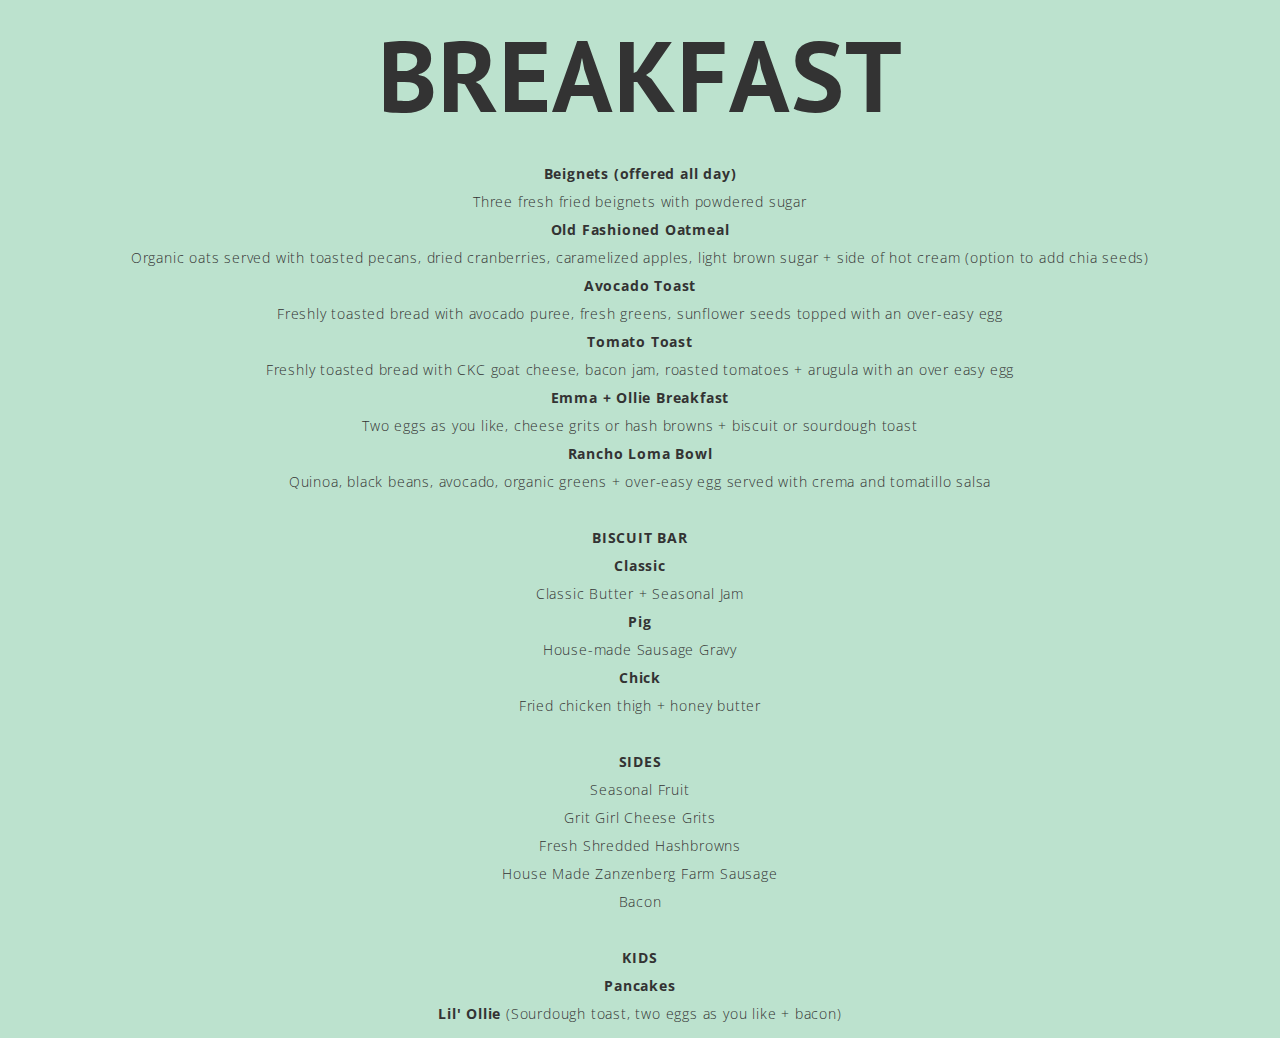
<file: breakfast.html>
<!DOCTYPE html>
<html lang="en">
   <head>
      <title>fredericksburg texas - breakfast lunch brunch</title>
      <meta charset="utf-8">
      <meta http-equiv="X-UA-Compatible" content="IE=Edge">
      <meta name="viewport" content="width=device-width, initial-scale=1">
      <meta name="keywords" content="">
      <meta name="description" content="">
      <!-- stylesheets css -->
      <link rel="stylesheet" href="css/bootstrap.min.css">
      <link rel="stylesheet" href="css/animate.min.css">
      <link rel="stylesheet" href="css/font-awesome.min.css">
      <link rel="stylesheet" href="css/owl.theme.css">
      <link rel="stylesheet" href="css/owl.carousel.css">
      <link rel="stylesheet" href="css/nivo-lightbox.css">
      <link rel="stylesheet" href="css/nivo_themes/default/default.css">
      <link rel="stylesheet" href="css/flexslider.css">
      <link rel="stylesheet" href="css/style.css">
      <link href='https://fonts.googleapis.com/css?family=PT+Sans:700,400' rel='stylesheet' type='text/css'>
      <link href='https://fonts.googleapis.com/css?family=Open+Sans:300,600,400' rel='stylesheet' type='text/css'>
   </head>
   <body id="menuPages"
   <div>
      <h1><strong>BREAKFAST</strong></h1>
      <br>
      <p><strong>Beignets (offered all day)</strong><br>
         Three fresh fried beignets with powdered sugar
         <br>
         <strong>Old Fashioned Oatmeal</strong><br>
         Organic oats served with toasted pecans, dried cranberries, caramelized apples, light brown sugar + side of hot cream (option to add chia seeds)
         <br>
         <strong>Avocado Toast</strong><br>
         Freshly toasted bread with avocado puree, fresh greens, sunflower seeds topped with an over-easy egg
         <br>
         <strong>Tomato Toast</strong><br>
         Freshly toasted bread with CKC goat cheese, bacon jam, roasted tomatoes + arugula with an over easy egg
         <br>
         <strong>Emma + Ollie Breakfast</strong><br>
         Two eggs as you like, cheese grits or hash browns + biscuit or sourdough toast
         <br>
         <strong>Rancho Loma Bowl</strong><br>
         Quinoa, black beans, avocado, organic greens + over-easy egg served with crema and tomatillo salsa
         <br><br>
         <strong>BISCUIT BAR</strong><br>
         <strong>Classic</strong><br>
         Classic Butter + Seasonal Jam<br>
         <strong>Pig</strong><br>
         House-made Sausage Gravy<br>
         <strong>Chick</strong><br>
         Fried chicken thigh + honey butter
         <br><br>
         <strong>SIDES</strong><br>
         Seasonal Fruit<br>
         Grit Girl Cheese Grits<br>
         Fresh Shredded Hashbrowns<br>
         House Made Zanzenberg Farm Sausage<br>
         Bacon
         <br>
         <br><strong>KIDS</strong><br>
         <strong>Pancakes</strong><br>
        <strong> Lil' Ollie</strong> (Sourdough toast, two eggs as you like + bacon)<br>
   </div>
   </body>
</html>
</file>
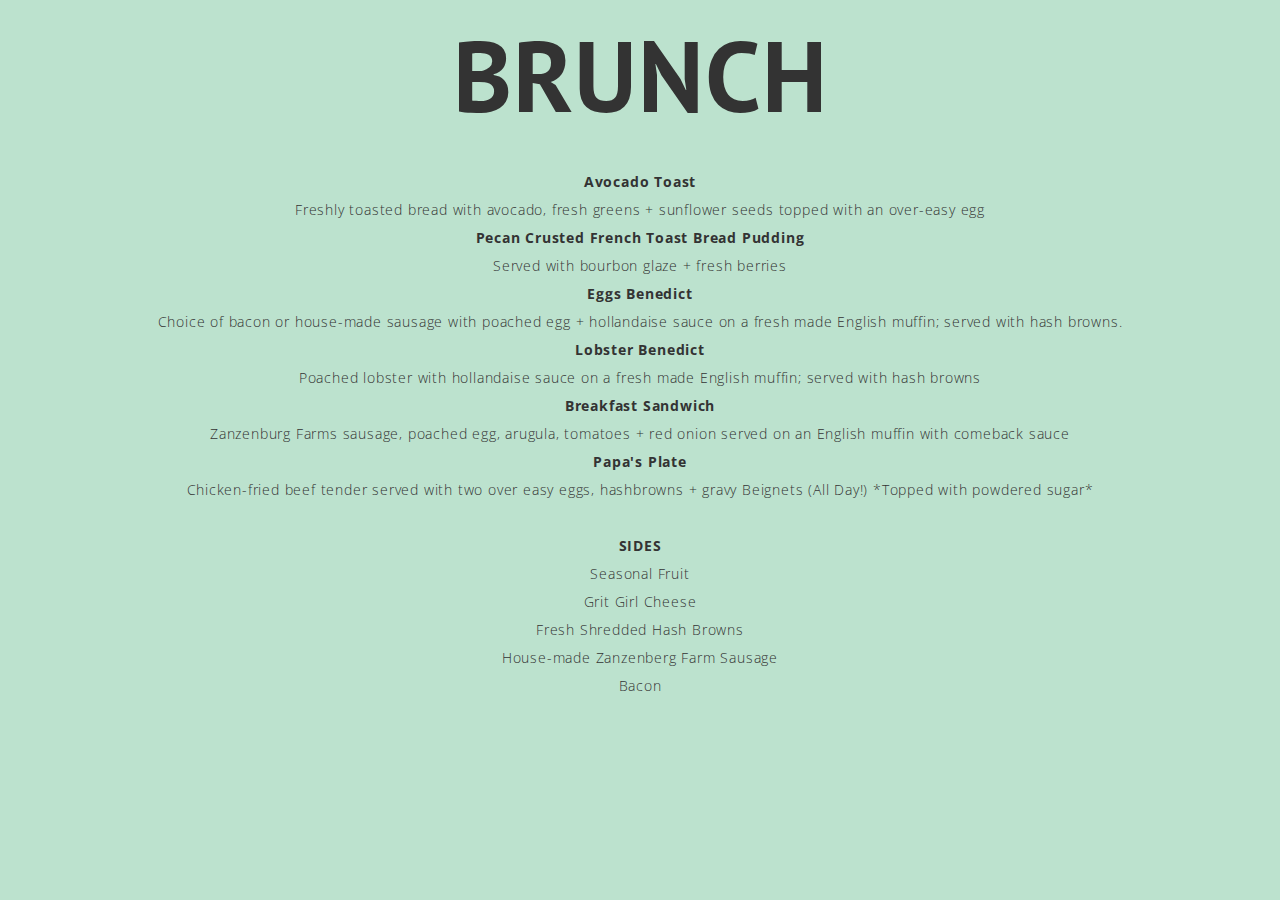
<file: brunch.html>
<!DOCTYPE html>
<html lang="en">
   <head>
      <title>Food - Responsive HTML Template</title>
      <meta charset="utf-8">
      <meta http-equiv="X-UA-Compatible" content="IE=Edge">
      <meta name="viewport" content="width=device-width, initial-scale=1">
      <meta name="keywords" content="">
      <meta name="description" content="">
      <!-- stylesheets css -->
      <link rel="stylesheet" href="css/bootstrap.min.css">
      <link rel="stylesheet" href="css/animate.min.css">
      <link rel="stylesheet" href="css/font-awesome.min.css">
      <link rel="stylesheet" href="css/owl.theme.css">
      <link rel="stylesheet" href="css/owl.carousel.css">
      <link rel="stylesheet" href="css/nivo-lightbox.css">
      <link rel="stylesheet" href="css/nivo_themes/default/default.css">
      <link rel="stylesheet" href="css/flexslider.css">
      <link rel="stylesheet" href="css/style.css">
      <link href='https://fonts.googleapis.com/css?family=PT+Sans:700,400' rel='stylesheet' type='text/css'>
      <link href='https://fonts.googleapis.com/css?family=Open+Sans:300,600,400' rel='stylesheet' type='text/css'>
   </head>
   <body id="menuPages"
   <div>
      <h1>BRUNCH</h1>
      <p>
         <br>
         <strong>Avocado Toast</strong><br>
         Freshly toasted bread with avocado, fresh greens + sunflower seeds topped with an over-easy egg
         <br>
         <strong>Pecan Crusted French Toast Bread Pudding</strong><br>
         Served with bourbon glaze + fresh berries
         <br>
         <strong>Eggs Benedict</strong><br>
         Choice of bacon or house-made sausage with poached egg + hollandaise sauce on a fresh made English muffin; served with hash browns.
         <br>
         <strong>Lobster Benedict</strong><br>
         Poached lobster with hollandaise sauce on a fresh made English muffin; served with hash browns<br>
         <strong>Breakfast Sandwich</strong><br>
         Zanzenburg Farms sausage, poached egg, arugula, tomatoes + red onion served on an English muffin with comeback sauce
         <br>
         <strong>Papa's Plate</strong><br>
         Chicken-fried beef tender served with two over easy eggs, hashbrowns + gravy
         Beignets (All Day!) *Topped with powdered sugar*
         <br>
         <br>
         <strong>SIDES</strong><br>
         Seasonal Fruit<br>
         Grit Girl Cheese <br>
         Fresh Shredded Hash Browns<br>
         House-made Zanzenberg Farm Sausage<br>
         Bacon
      </p>
   </div>
   </body>
</html>
</file>
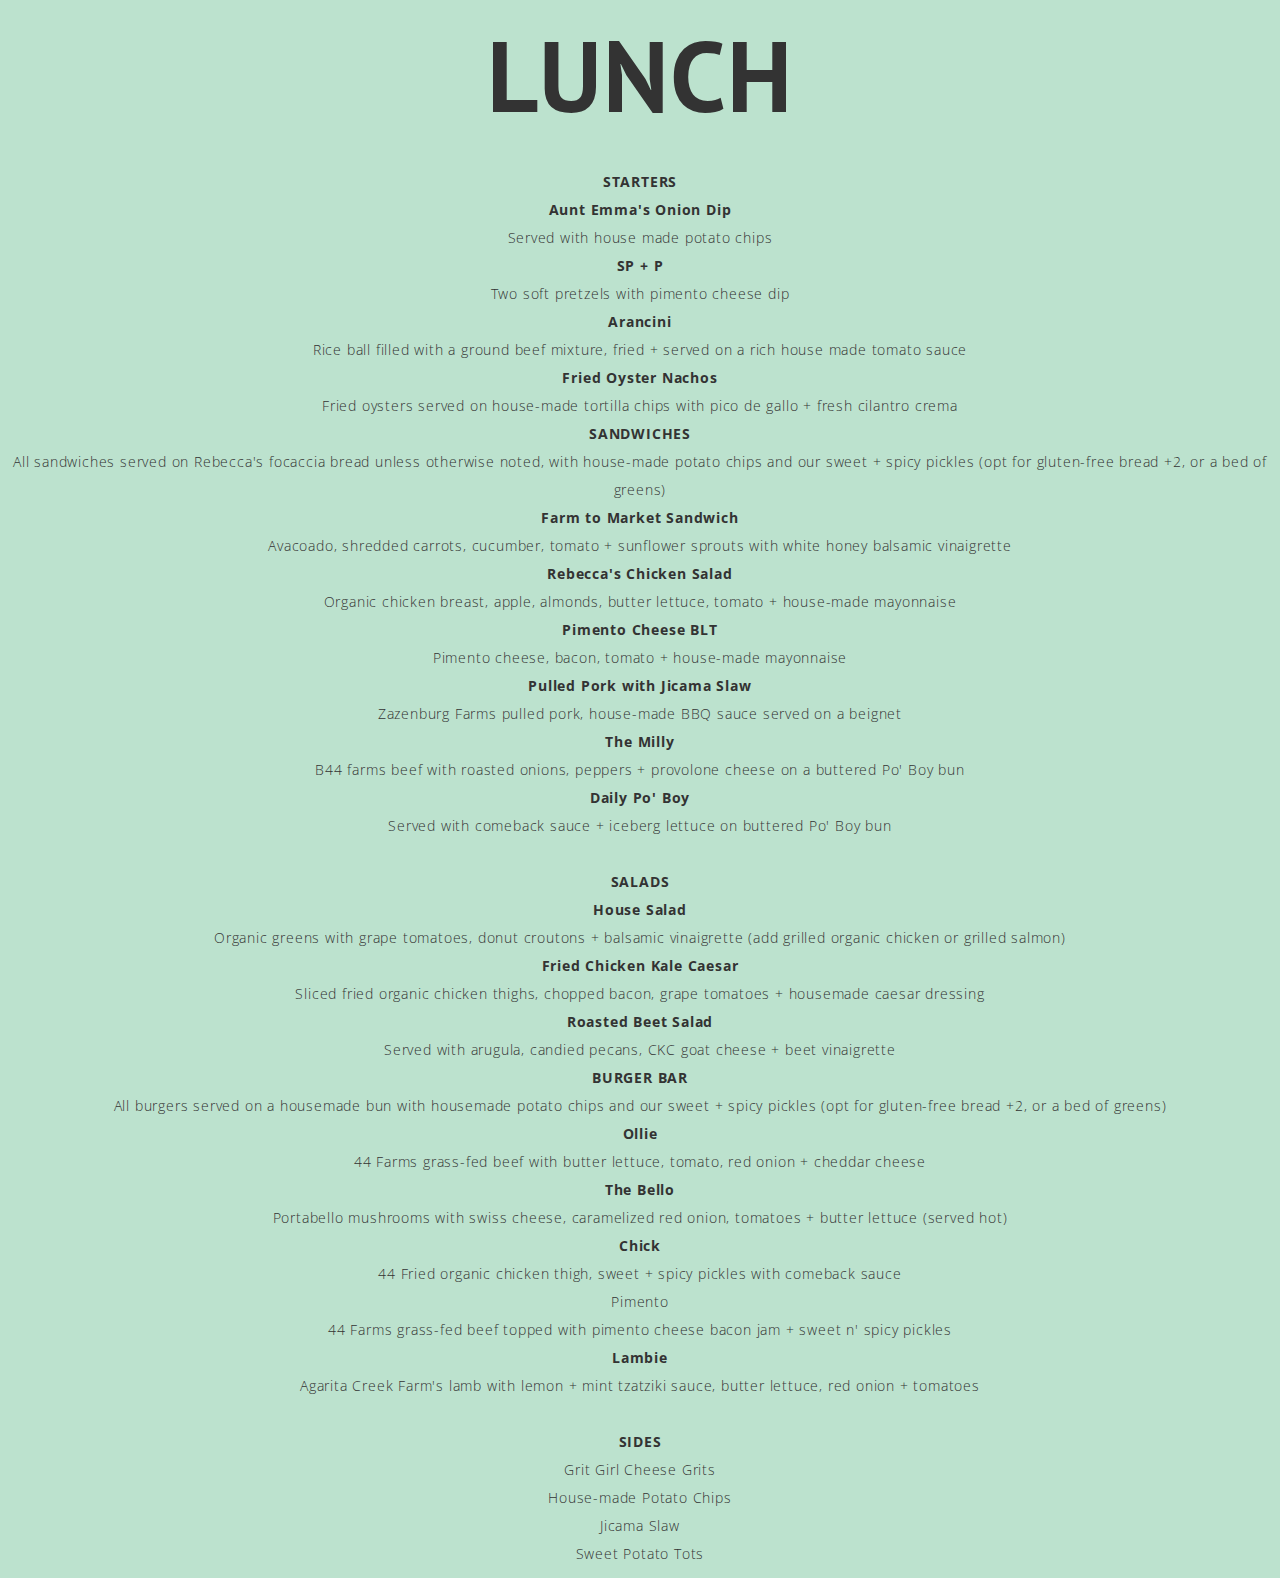
<file: lunch.html>
<!DOCTYPE html>
<html lang="en">
<head>

	<title>Food - Responsive HTML Template</title>

  <meta charset="utf-8">
	<meta http-equiv="X-UA-Compatible" content="IE=Edge">
	<meta name="viewport" content="width=device-width, initial-scale=1">
	<meta name="keywords" content="">
  <meta name="description" content="">

	<!-- stylesheets css -->
	<link rel="stylesheet" href="css/bootstrap.min.css">

	<link rel="stylesheet" href="css/animate.min.css">
	<link rel="stylesheet" href="css/font-awesome.min.css">

  <link rel="stylesheet" href="css/owl.theme.css">
  <link rel="stylesheet" href="css/owl.carousel.css">

  <link rel="stylesheet" href="css/nivo-lightbox.css">
  <link rel="stylesheet" href="css/nivo_themes/default/default.css">

  <link rel="stylesheet" href="css/flexslider.css">

	<link rel="stylesheet" href="css/style.css">

  <link href='https://fonts.googleapis.com/css?family=PT+Sans:700,400' rel='stylesheet' type='text/css'>
  <link href='https://fonts.googleapis.com/css?family=Open+Sans:300,600,400' rel='stylesheet' type='text/css'>

</head>
<body id="menuPages"
<div>
<h1>LUNCH</h1>
<p>
	<br>
	<strong>STARTERS</strong><br>
	<strong>Aunt Emma's Onion Dip</strong><br>
	Served with house made potato chips<br>

	<strong>SP + P</strong><br>
	Two soft pretzels with pimento cheese dip<br>

	<strong>Arancini</strong><br>
Rice ball filled with a ground beef mixture, fried + served on a rich house made tomato sauce<br>
	<strong>Fried Oyster Nachos</strong><br>
	Fried oysters served on house-made tortilla chips with pico de gallo + fresh cilantro crema<br>
	<strong>SANDWICHES</strong><br>
	All sandwiches served on Rebecca's focaccia bread unless otherwise noted, with house-made potato chips and our sweet + spicy pickles (opt for gluten-free bread +2, or a bed of greens)<br>
	<strong>Farm to Market Sandwich</strong><br>
	Avacoado, shredded carrots, cucumber, tomato + sunflower sprouts with white honey balsamic vinaigrette<br>
	<strong>Rebecca's Chicken Salad</strong><br>
	Organic chicken breast, apple, almonds, butter lettuce, tomato + house-made mayonnaise<br>
	<strong>Pimento Cheese BLT</strong><br>
	Pimento cheese, bacon, tomato + house-made mayonnaise<br>
	<strong>Pulled Pork with Jicama Slaw</strong><br>
	Zazenburg Farms pulled pork, house-made BBQ sauce served on a beignet<br>
	<strong>The Milly</strong><br>
	B44 farms beef with roasted onions, peppers + provolone cheese on a buttered Po' Boy bun<br>
	<strong>Daily Po' Boy</strong><br>
	Served with comeback sauce + iceberg lettuce on buttered Po' Boy bun<br>
	<br>
	<strong>SALADS</strong><br>
	<strong>House Salad</strong><br>
	Organic greens with grape tomatoes, donut croutons + balsamic vinaigrette (add grilled organic chicken or grilled salmon)<br>
	<strong>Fried Chicken Kale Caesar</strong><br>
	Sliced fried organic chicken thighs, chopped bacon, grape tomatoes + housemade  caesar dressing<br>
	<strong>Roasted Beet Salad</strong><br>
	Served with arugula, candied pecans, CKC goat cheese + beet vinaigrette<br>
	<strong>BURGER BAR</strong><br>
	All burgers served on a housemade bun with housemade potato chips and our sweet + spicy pickles (opt for gluten-free bread +2, or a bed of greens)<br>
	<strong>Ollie</strong><br>
	44 Farms grass-fed beef with butter lettuce, tomato, red onion + cheddar cheese<br>
	<strong>The Bello</strong><br>
	Portabello mushrooms with swiss cheese, caramelized red onion, tomatoes + butter lettuce (served hot)<br>
	<strong>Chick</strong><br>
	44 Fried organic chicken thigh, sweet + spicy pickles with comeback sauce<br>
	Pimento<br>
	44 Farms grass-fed beef topped with pimento cheese bacon jam + sweet n' spicy pickles<br>
	<strong>Lambie</strong><br>
	Agarita Creek Farm's lamb with lemon + mint tzatziki sauce, butter lettuce, red onion + tomatoes<br>
	<br>
	<strong>SIDES</strong><br>
	Grit Girl Cheese Grits<br>
	House-made Potato Chips<br>
	Jicama Slaw<br>
	Sweet Potato Tots </p></div></body></html>
</file>
<file: css/flexslider.css>
/* flexslider section */
.flexslider {
  margin-top: 114px;
  width: 100%;
  max-width: 100%;
  min-width: 100%;
  overflow: hidden;
}

.flex-direction-nav a {
  color: #444444;
  width: 40px;
  height: 40px;
  background-color: rgba(255,255,255, 0.3);
  -webkit-border-radius: 1px;
  border-radius: 1px;
  margin: -20px 0 0 0;
  text-align: center;
  line-height: 40px;
}

.flex-direction-nav a:hover
 {
  color: #444444;
  width: 40px;
  height: 40px;
  background-color: white;
  -webkit-border-radius: 1px;
  border-radius: 1px;
  margin: -20px 0 0 0;
  text-align: center;
  line-height: 40px;
}

.flex-caption {
  position: absolute;
  top: 30%;
  width: 100%;
  text-align: center;
  z-index: 999;
  color: white;
}
.flex-caption h4  {
    color: #eee;
}
.no-js .slides > li:first-child {
  display: block;
}

@media (max-width: 850px) {
  .flex-caption {
    top: 56%;
  }
}


/* FlexSlider Default Theme
*********************************/
.flexslider {
  margin: 0;
  position: relative;
  zoom: 1;
}

.flex-viewport {
  max-height: 2000px;
  -webkit-transition: all 1s ease;
  -moz-transition: all 1s ease;
  -o-transition: all 1s ease;
  transition: all 1s ease;
}

.loading .flex-viewport {
  max-height: 300px;
}

.flexslider .slides {
  zoom: 1;
}

.carousel li {
  margin-right: 5px;
}

/* Direction Nav */
.flex-direction-nav {
  *height: 0;
}

.flex-direction-nav a {
  text-decoration: none;
  display: block;
  position: absolute;
  top: 48%;
  z-index: 10;
  overflow: hidden;
  opacity: 0;
  cursor: pointer;
  -webkit-transition: all .3s ease;
  -moz-transition: all .3s ease;
  transition: all .3s ease;
}

.flex-direction-nav .flex-prev {
  left: -50px;
}

.flex-direction-nav .flex-next {
  right: -50px;
}

.flexslider:hover .flex-prev {
  opacity: 1;
  left: 30px;
}

.flexslider:hover .flex-next {
  opacity: 1;
  right: 30px;
}

.flexslider:hover .flex-next:hover, .flexslider:hover .flex-prev:hover {
  opacity: 1;
}

.flex-direction-nav .flex-disabled {
  opacity: 0 !important;
  filter: alpha(opacity=0);
  cursor: default;
}

.flex-direction-nav a:before {
  font-family: "FontAwesome";
  font-size: 24px;
  display: inline-block;
  content: '\f104';
}

.flex-direction-nav a.flex-next:before {
  content: '\f105';
}

/* Pause/Play */
.flex-pauseplay a {
  display: block;
  width: 20px;
  height: 20px;
  position: absolute;
  bottom: 5px;
  left: 10px;
  opacity: 0.8;
  z-index: 10;
  overflow: hidden;
  cursor: pointer;
  color: #000;
}

.flex-pauseplay a:before {
  font-family: "flexslider-icon";
  font-size: 20px;
  display: inline-block;
  content: '\f004';
}

.flex-pauseplay a:hover {
  opacity: 1;
}

.flex-pauseplay a.flex-play:before {
  content: '\f003';
}

/* Control Nav */
.flex-control-nav {
  width: 100%;
  position: absolute;
  bottom: -40px;
  text-align: center;
}

.flex-control-nav li {
  margin: 0 6px;
  display: inline-block;
  zoom: 1;
  *display: inline;
}

.flex-control-paging li a {
  width: 11px;
  height: 11px;
  display: block;
  background: #666;
  background: rgba(0, 0, 0, 0.5);
  cursor: pointer;
  text-indent: -9999px;
  -webkit-border-radius: 20px;
  -moz-border-radius: 20px;
  -o-border-radius: 20px;
  border-radius: 20px;
  -webkit-box-shadow: inset 0 0 3px rgba(0, 0, 0, 0.3);
  -moz-box-shadow: inset 0 0 3px rgba(0, 0, 0, 0.3);
  -o-box-shadow: inset 0 0 3px rgba(0, 0, 0, 0.3);
  box-shadow: inset 0 0 3px rgba(0, 0, 0, 0.3);
}

.flex-control-paging li a:hover {
  background: #333;
  background: rgba(0, 0, 0, 0.7);
}

.flex-control-paging li a.flex-active {
  background: #000;
  background: rgba(0, 0, 0, 0.9);
  cursor: default;
}

.flex-control-thumbs {
  margin: 5px 0 0;
  position: static;
  overflow: hidden;
}

.flex-control-thumbs li {
  width: 25%;
  float: left;
  margin: 0;
}

.flex-control-thumbs img {
  width: 100%;
  display: block;
  opacity: .7;
  cursor: pointer;
}

.flex-control-thumbs img:hover {
  opacity: 1;
}

.flex-control-thumbs .flex-active {
  opacity: 1;
  cursor: default;
}

@media screen and (max-width: 860px) {
  .flex-direction-nav .flex-prev {
    opacity: 1;
    left: 10px;
  }

  .flex-direction-nav .flex-next {
    opacity: 1;
    right: 10px;
  }
}
.flexslider {
  margin: 0;
  padding: 0;
}

.flexslider .slides > li {
  display: none;
  -webkit-backface-visibility: hidden;
}

/* Hide the slides before the JS is loaded. Avoids image jumping */
.flexslider .slides img {
  width: 100%;
  display: block;
}

.flex-pauseplay span {
  text-transform: capitalize;
}

/* Clearfix for the .slides element */
.slides:after {
  content: "\0020";
  display: block;
  clear: both;
  visibility: hidden;
  line-height: 0;
  height: 0;
}

html[xmlns] .slides {
  display: block;
}

* html .slides {
  height: 1%;
}
.flex-container a:active,
.flexslider a:active,
.flex-container a:focus,
.flexslider a:focus {
  outline: none;
}

.slides,
.flex-control-nav,
.flex-direction-nav {
  margin: 0;
  padding: 0;
  list-style: none;
}

.flexslider .btn {
  background: #ffffff;
  border: 3px solid #ffffff;
  border-radius: 0px;
  font-size: 13px;
  font-weight: 400;
  letter-spacing: 2px;
  padding: 13px 30px;
  margin-top: 28px;
  transition: all 0.4s ease;
  text-transform: uppercase;
}
.flexslider .btn-default {
  background: transparent;
  color: #ffffff;
  margin-right: 10px;
}
.flexslider .btn-default:hover {
  background: #ffffff;
  color: #333;
}


/********************************
IPAD LANDSCAPE (1024x768)
********************************/
/********************************
IPAD PORTRAIT (768x1024)
********************************/
@media only screen and (max-width: 960px) {
  .flex-caption {
    top: 28%;
  }
  .flex-caption h1 {
    font-size: 24px;
    margin-bottom: 20px;
  }
}
/********************************
IPHONE 4-4S-5 LANDSCAPE (568x320)
********************************/
@media only screen and (max-width: 760px) {
   .flexslider
    {
        margin: 0;
        padding: 0;
    }
  .flex-caption {
    display: none !important;
  }
  .flex-direction-nav a {
    top: 50%;
  }
}
/********************************
IPHONE 4-4S-5 PORTRAIT (320x568)
********************************/
</file>
<file: css/style.css>
body {
	/* background-color:#35C4AF; */
	background: #ffffff;
	font-family: 'Open Sans', sans-serif;
	font-weight: 300;
}

html,
body {
	width: 100%;
	overflow-x: hidden;
}

html {
	font-size: 100%;
}

.mainlogo {
	float: left;
	/* display: flex; */
}


/* Typography */

h1,
h2,
h3,
.btn {
	font-family: 'PT Sans', sans-serif;
	font-weight: bold;
	letter-spacing: 1px;
}

h1 {
	font-size: 100px;
}

h2 {
	color: #333;
	letter-spacing: 3px;
	margin-top: 8px;
}

h3 {
	letter-spacing: 2px;
	padding-bottom: 10px;
}

h4 {
	font-size: 12px;
	letter-spacing: 3px;
	text-transform: uppercase;
	padding-top: 7px;
	font-weight: 400;
}

p {
	letter-spacing: 0.8px;
	line-height: 28px;
}

.parallax-section {
	background-attachment: fixed !important;
	background-size: cover !important;
}

.lunchpage {
	text-align: center;
}


/* All Section styles */

#about,
#feature,
#openings,
#menu,
#team,
#gallery,
#testimonial,
#contact,
#contact-detail {
	color: #656565;
	padding-top: 100px;
	padding-bottom: 100px;
}

#team,
footer {
	/* background: rgb(250,250,250); */
	/* background: #d6bf57; */
	background: white;
}

#feature {
	background: #d6bf57;
}

#feature,
#openings,
#team,
#gallery,
#testimonial,
#contact,
#contact-detail,
footer {
	text-align: center;
}

#menuPages {
	text-align: center;
	background-color: #bce2ce;
}


/* section title */

.section-title {
	padding-bottom: 70px;
	text-align: center;
}

#about .section-title,
#openings .section-title,
#contact-detail .section-title {
	padding-bottom: 22px;
}


/* Preloader section  */

.preloader {
	position: fixed;
	top: 0;
	left: 0;
	width: 100%;
	height: 100%;
	z-index: 99999;
	display: flex;
	flex-flow: row nowrap;
	justify-content: center;
	align-items: center;
	background: none repeat scroll 0 0 #ffffff;
}

.sk-spinner-pulse {
	width: 60px;
	height: 60px;
	background-color: #A7221A;
	border-radius: 100%;
	-webkit-animation: sk-pulseScaleOut 1s infinite ease-in-out;
	animation: sk-pulseScaleOut 1s infinite ease-in-out;
}

@-webkit-keyframes sk-pulseScaleOut {
	0% {
		-webkit-transform: scale(0);
		transform: scale(0);
	}
	100% {
		-webkit-transform: scale(1);
		transform: scale(1);
		opacity: 0;
	}
}

@keyframes sk-pulseScaleOut {
	0% {
		-webkit-transform: scale(0);
		transform: scale(0);
	}
	100% {
		-webkit-transform: scale(1);
		transform: scale(1);
		opacity: 0;
	}
}


/* Navigation section */

.navbar-default {
	background: #35C4AF;
	border: none;
	box-shadow: 0px 2px 8px 0px rgba(50, 50, 50, 0.04);
	margin: 0 !important;
}

.navbar-default .navbar-brand {
	color: #505050;
	font-size: 28px;
	font-weight: 600;
	letter-spacing: 2px;
	line-height: 40px;
	margin: 0;
}

.navbar-default .navbar-brand span {
	color: #A7221A;
}

.navbar-default .navbar-nav li a {
	color: white;
	font-size: 12px;
	font-weight: 600;
	line-height: 50px;
	letter-spacing: 1.6px;
	text-transform: uppercase;
	-webkit-transition: all 0.4s ease-in-out;
	transition: all 0.4s ease-in-out;
}

.navbar-default .navbar-nav>li a:hover {
	color: #111 !important;
}

.navbar-default .navbar-nav>li>a:hover,
.navbar-default .navbar-nav>li>a:focus {
	color: #606060;
	background-color: transparent;
}

.navbar-default .navbar-nav>.active>a,
.navbar-default .navbar-nav>.active>a:hover,
.navbar-default .navbar-nav>.active>a:focus {
	color: #111;
	background-color: transparent;
}

.navbar-default .navbar-toggle {
	border: none;
	padding-top: 10px;
}

.navbar-default .navbar-toggle .icon-bar {
	border-color: transparent;
}

.navbar-default .navbar-toggle:hover,
.navbar-default .navbar-toggle:focus {
	background-color: transparent;
}


/* About section  */


/* wow fadeInUp p {
	text-align: center; */


}
#about p {
	text-align: center;
	vertical-align: middle;
}
#about h2 {
	text-align: center;
	vertical-align: middle;
}

/* #about .section-title {
  padding-top: -40px;
	text-align: center;
} */
#about strong {
	display: block;
	font-size: 16px;
	line-height: 28px;
	letter-spacing: 0.8px;
	padding-bottom: 10px;
	text-align: center;
}

/* Feature section */
#feature h2 {
	padding-bottom: 10px;
}
#feature .btn {
	background: transparent;
	border: 3px solid #A7221A;
	border-radius: 0px;
	color: #555;
	font-size: 14px;
	letter-spacing: 2px;
	padding: 13px 30px;
	margin-top: 34px;
	transition: all 0.4s ease;
	text-transform: uppercase;
}
#feature .btn:hover {
	background: #A7221A;
	color: #ffffff;
}

/* Openings section  */
#openings {
	background: url('../images/pattern.png') 50% 0 repeat-y fixed;
	-webkit-background-size: cover;
	background-size: cover;
	background-position: center center;
	color: white;
}
#openings h2 {
	color: white;
}
#openings strong {
	padding-right: 6px;
	padding-left: 10px;
}
#openings .openings-thumb {
	border: 3px solid #35C4AF;
	background: rgba(0, 0, 0, 0.8);
	padding-top: 60px;
	padding-bottom: 60px;
}

/* Menu section */

/* #menu .media {
  padding-bottom: 20px;
}

#menu img {
  width: 160px;
  padding-right: 12px;
} */

/* Team section(actually menus!) */
#bmenu {
	color: ;
	text-align: center;
}
#bmenu h1 {
	font-size: 18px;
}
#team h3 {
	padding-bottom: 0px;
	color: black;
}
#team .team-des h4 {
	color: black;
	padding-top: 0px;
	padding-bottom: 10px;
}
#team .team-thumb {
	width: 100%;
	position: relative;
}
#team .team-des {
	background: white;
	box-shadow: 0px 2px 8px 0px rgba(50, 50, 50, 0.04);
	position: absolute;
	bottom: 0px;
	width: 100%;
	height: 90px;
	overflow: hidden;
	transition: height 450ms;
}
#team .team-thumb:hover .team-des {
	height: 160px;
	background-color: #35C4AF;
	padding-top: 12px;
}

/* Gallery section */
#gallery .gallery-thumb {
	position: relative;
	overflow: hidden;
	margin: 0;
}
#gallery .gallery-thumb .gallery-overlay {
	background: #111;
	position: absolute;
	top: 0;
	right: 0;
	bottom: 0;
	left: 0;
	width: 100%;
	height: 100%;
	opacity: 0;
	-webkit-transition: all 0.4s ease-in-out;
	transition: all 0.4s ease-in-out;
}
#gallery .gallery-thumb:hover .gallery-overlay {
	opacity: 0.9;
}
#gallery .gallery-thumb .gallery-overlay .gallery-item {
	text-align: center;
	position: absolute;
	top: 50%;
	left: 50%;
	-webkit-transform: translate(-50%, -50%);
	-ms-transform: translate(-50%, -50%);
	transform: translate(-50%, -50%);
}
#gallery .gallery-thumb .fa {
	background: #ffffff;
	border-radius: 100%;
	font-size: 24px;
	color: #222;
	width: 60px;
	height: 60px;
	line-height: 60px;
	text-align: center;
	vertical-align: middle;
}

/*filter css*/
.filter-wrapper {
	width: 100%;
	margin-bottom: 42px;
	overflow: hidden;
}
.filter-wrapper li {
	display: inline-block;
	margin: 4px;
}
.filter-wrapper li a {
	color: #666;
	font-size: 12px;
	font-weight: 600;
	letter-spacing: 2px;
	padding: 8px 17px;
	margin-right: 2px;
	margin-left: 2px;
	text-transform: uppercase;
	display: block;
	text-decoration: none;
	-webkit-transition: all 0.4s ease-in-out;
	transition: all 0.4s ease-in-out;
}
.filter-wrapper li a:hover,
.filter-wrapper li a:focus {
	color: #A7221A;
}

/*isotope box css*/
.iso-box-section {
	width: 100%;
}
.iso-box-wrapper {
	width: 100%;
	padding: 0;
	clear: both;
	position: relative;
}
.iso-box {
	position: relative;
	min-height: 50px;
	float: left;
	overflow: hidden;
	margin-bottom: 30px;
}
.iso-box>a {
	display: block;
	width: 100%;
	height: 100%;
	overflow: hidden;
}
.fluid-img {
	width: 100%;
	display: block;
}

/* Testimonial section  */
#testimonial {
	background: url('../images/horchick.png') 50% 0 repeat-y fixed;
	-webkit-background-size: cover;
	background-size: cover;
	background-position: center center;
	color: #ffffff;
}

/*#testimonial img {
	opacity: .3;
}*/
#testimonial h3 {
	color: rgba(250, 250, 250, 0.8);
	line-height: 38px;
	font-family: 'Open Sans', sans-serif;
	font-weight: 300;
}
#testimonial .fa {
	font-size: 32px;
	padding-bottom: 22px;
}
#testimonial p {
	color: #777;
	font-family: 'PT Sans', sans-serif;
	font-size: 18px;
	font-weight: 400;
}

/* Contact section  */

/*#contact .contact-detail {
  padding-top: 18px;
}

#contact .form-control {
  background: transparent;
  border: 1px solid #f2f2f2;
  border-radius: 0px;
  box-shadow: none;
  font-size: 16px;
  margin-bottom: 16px;
  transition: all 0.4s ease-in-out;
}

#contact .form-control:hover {
  border-color: #ddd;
}

#contact input {height: 45px;}

#contact input[type='submit'] {
  background: #d6bf57;
  border: none;
  color: #ffffff;
  font-size: 15px;
  font-weight: 600;
  letter-spacing: 2px;
  transition: all 0.4s ease-in-out;
  margin-top: 16px;
}

#contact input[type='submit']:hover {
  background-color: #35C4AF;
}*/

/* Contact detail section */
#contact-detail {
	background-color: #d6bf57;
	color: black;
}
#contact-detail h2,
#contact-detail .social-icon li a {
	color: black;
}
#contact-detail .social-icon li a {
	margin-top: 12px;
}

/* google map */
.google_map #map-canvas {
	border: none;
	width: 100%;
	height: 300px;
}

/* Footer section  */
footer {
	padding-top: 30px;
	padding-bottom: 20px;
}

/* social icon section  */
.social-icon {
	padding: 0;
	margin: 0;
}
.social-icon li {
	list-style: none;
	display: inline-block;
}
.social-icon li a {
	border-radius: 100px;
	color: #626262;
	font-size: 18px;
	text-decoration: none;
	transition: all 0.4s ease-in-out;
	width: 35px;
	height: 35px;
	line-height: 35px;
	text-align: center;
	margin-bottom: 12px;
	margin-right: 10px;
}
.social-icon li a:hover {
	background: #111;
	color: black;
}
Mobile Responsive */ @media (max-width: 993px) {
	.mainlogo {
		float: right;
		display: flex;
		justify-content: center;
	}

	#about p {
		text-align: center;
		vertical-align: middle;
	}

	#about h2 {
		text-align: center;
		vertical-align: middle;
	}

	#about img,
	#team .team-thumb:last-child {
		margin-top: 52px;
	}
}
@media (max-width: 920px) {
	.mainlogo {
		float: right;
		display: flex;
		justify-content: center;
	}

	h1 {
		font-size: 70px;
	}

	#about p {
		text-align: center;
		vertical-align: middle;
	}

	#about h2 {
		text-align: center;
		vertical-align: middle;
	}
}

/* .navbar-header {
	float: right;
} */

/* } */
@media (max-width: 768px) {
	.mainlogo {
		float: right;
		display: flex;
		justify-content: center;
	}

	.flexslider h1 {
		font-size: 50px;
	}

	.flexslider h4 {
		font-size: 10px;
	}

	.navbar-default .navbar-brand {
		line-height: 15px;
	}

	.navbar-default .navbar-nav li a {
		line-height: 32px;
	}

	#about p {
		text-align: center;
		vertical-align: middle;
	}

	#about h2 {
		text-align: center;
		vertical-align: middle;
	}

	#team .team-thumb,
	#contact-detail .col-md-6:first-child {
		padding-bottom: 42px;
	}

	.filter-wrapper {
		padding: 0px;
	}
}
@media (max-width: 650px) {
	#about,
	#openings,
	#team,
	#gallery,
	#testimonial,
	#contact {
		padding-top: 60px;
		padding-bottom: 60px;
	}

	.mainlogo {
		float: left;
		display: flex;
		justify-content: center;
	}
}
@media (max-width: 450px) {}

}
</file>
<file: css/nivo_themes/default/default.css>
/*
 * Nivo Lightbox Default Theme v1.0
 * http://dev7studios.com/nivo-lightbox
 *
 * Copyright 2013, Dev7studios
 * Free to use and abuse under the MIT license.
 * http://www.opensource.org/licenses/mit-license.php
 */
 
.nivo-lightbox-theme-default.nivo-lightbox-overlay { 
	background: #666;
	background: rgba(0,0,0,0.6); 
}
.nivo-lightbox-theme-default .nivo-lightbox-content.nivo-lightbox-loading { background: url(loading.gif) no-repeat 50% 50%; }

.nivo-lightbox-theme-default .nivo-lightbox-nav {
	top: 10%;
	width: 8%;
	height: 80%;
	text-indent: -9999px;
	background-repeat: no-repeat;
	background-position: 50% 50%;
	opacity: 0.5;
}
.nivo-lightbox-theme-default .nivo-lightbox-nav:hover { 
	opacity: 1; 
	background-color: rgba(0,0,0,0.5);
}
.nivo-lightbox-theme-default .nivo-lightbox-prev { 
	background-image: url(prev.png); 
	border-radius: 0 3px 3px 0;
}
.nivo-lightbox-theme-default .nivo-lightbox-next { 
	background-image: url(next.png); 
	border-radius: 3px 0 0 3px;
}

.nivo-lightbox-theme-default .nivo-lightbox-close {
	display: block;
	background: url(close.png) no-repeat;
	width: 48px;
	height: 48px;
	text-indent: -9999px;
	padding: 5px;
	opacity: 0.5;
}
.nivo-lightbox-theme-default .nivo-lightbox-close:hover { opacity: 1; }

.nivo-lightbox-theme-default .nivo-lightbox-title-wrap { bottom: -7%; }
.nivo-lightbox-theme-default .nivo-lightbox-title {
	font: 14px/20px 'Helvetica Neue', Helvetica, Arial, sans-serif;
	font-style: normal;
	font-weight: normal;
	background: #000;
	color: #fff;
	padding: 7px 15px;
	border-radius: 30px;
}

.nivo-lightbox-theme-default .nivo-lightbox-image img {
	background: #fff;
	-webkit-box-shadow: 0px 1px 1px rgba(0,0,0,0.4);
	        box-shadow: 0px 1px 1px rgba(0,0,0,0.4);
}
.nivo-lightbox-theme-default .nivo-lightbox-ajax,
.nivo-lightbox-theme-default .nivo-lightbox-inline {
	background: #fff;
	padding: 40px;
	-webkit-box-shadow: 0px 1px 1px rgba(0,0,0,0.4);
	        box-shadow: 0px 1px 1px rgba(0,0,0,0.4);
}

@media (-webkit-min-device-pixel-ratio: 1.3),
       (-o-min-device-pixel-ratio: 2.6/2),
       (min--moz-device-pixel-ratio: 1.3),
       (min-device-pixel-ratio: 1.3),
       (min-resolution: 1.3dppx) {

	.nivo-lightbox-theme-default .nivo-lightbox-content.nivo-lightbox-loading { 
		background-image: url(loading@2x.gif); 
		-webkit-background-size: 32px 32px; 
		        background-size: 32px 32px;
	}
	.nivo-lightbox-theme-default .nivo-lightbox-prev { 
		background-image: url(prev@2x.png); 
		-webkit-background-size: 48px 48px; 
		        background-size: 48px 48px;
	}
	.nivo-lightbox-theme-default .nivo-lightbox-next { 
		background-image: url(next@2x.png); 
		-webkit-background-size: 48px 48px; 
		        background-size: 48px 48px;
	}
	.nivo-lightbox-theme-default .nivo-lightbox-close { 
		background-image: url(close@2x.png); 
		-webkit-background-size: 16px 16px; 
		        background-size: 16px 16px;
	}
	
}
</file>
